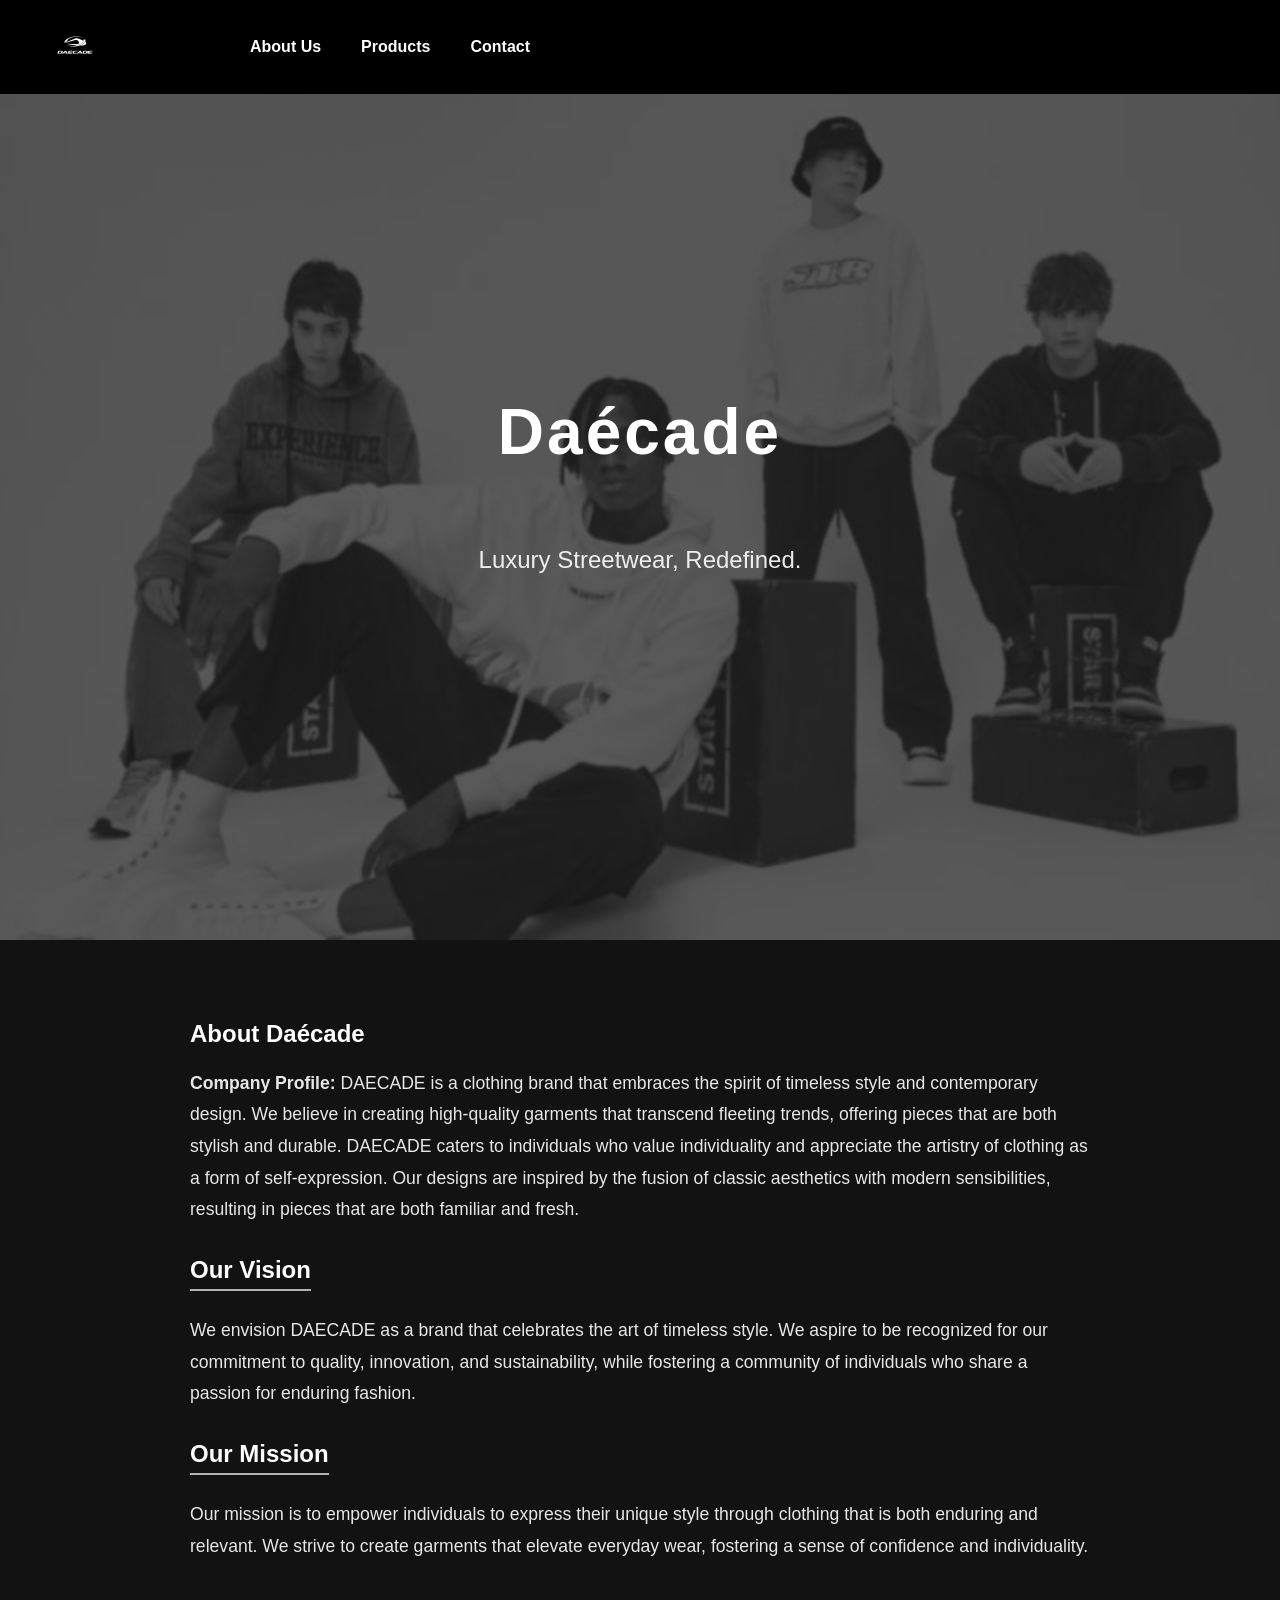
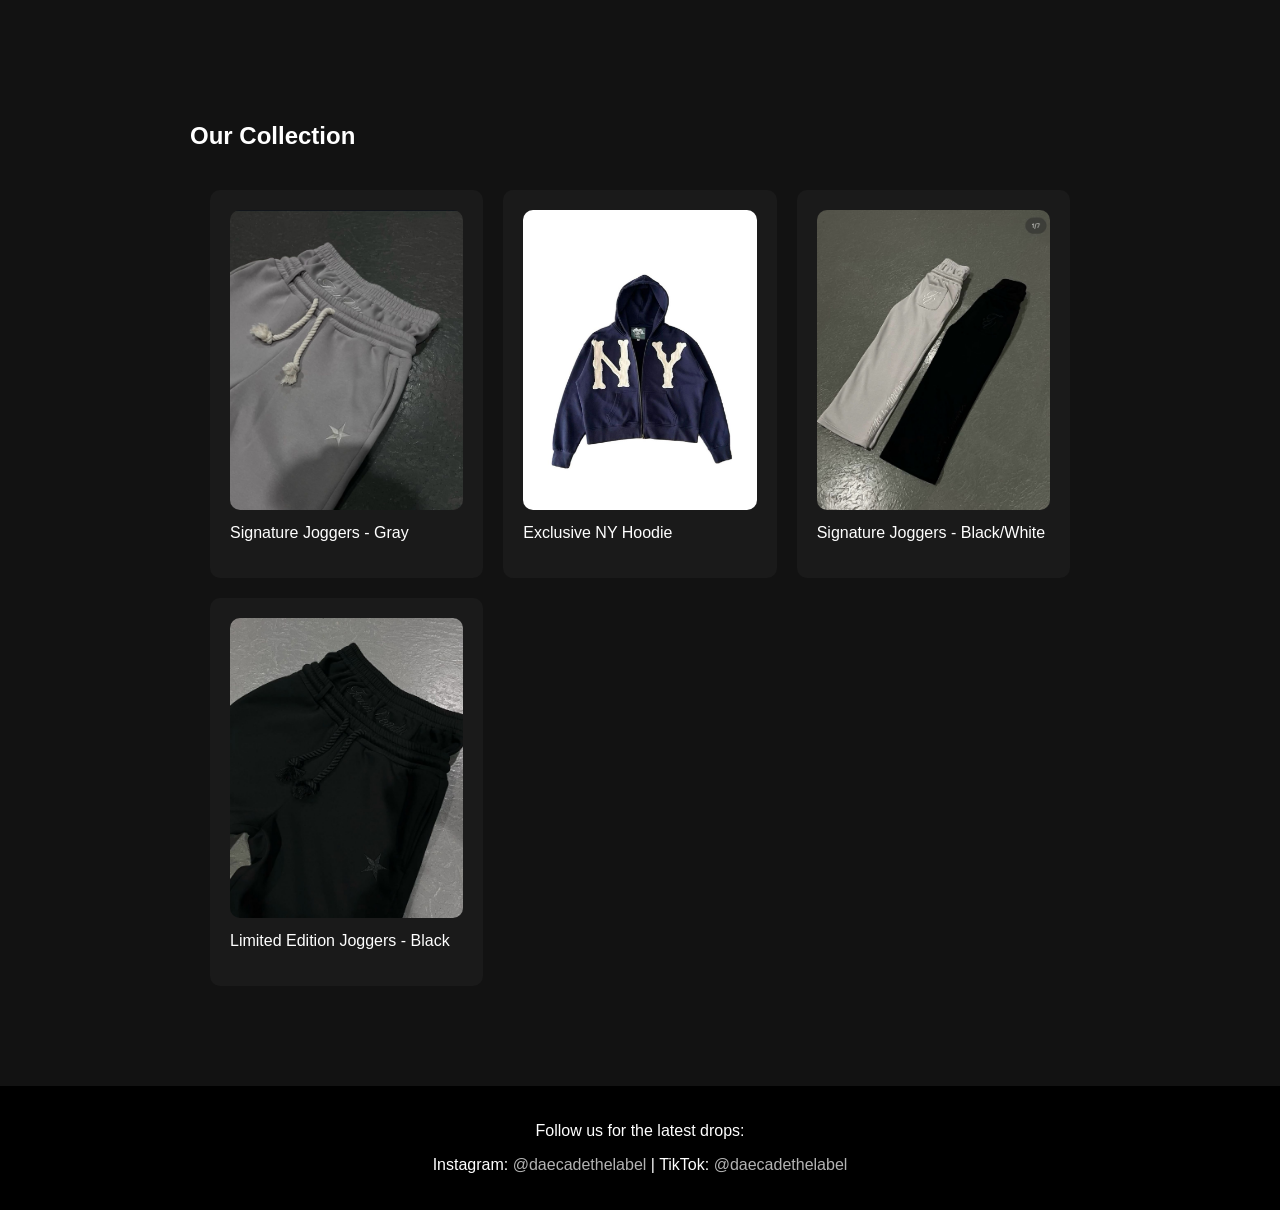
<file: index.html>
<!DOCTYPE html>
<html lang="en">
<head>
    <meta charset="UTF-8">
    <meta name="viewport" content="width=device-width, initial-scale=1.0">
    <title>Daécade - Exclusive Clothing</title>
    <link rel="stylesheet" href="daecade.css">
</head>
<body>
    <header>
        <div class="logo">
            <img src="logo.jpg" alt="Daécade Logo">
        </div>
        <nav>
            <ul>
                <li><a href="#about">About Us</a></li>
                <li><a href="#products">Products</a></li>
                <li><a href="#contact">Contact</a></li>
            </ul>
        </nav>
    </header>

    <section id="hero">
        <h1>Daécade</h1>
        <p>Luxury Streetwear, Redefined.</p>
    </section>

    <section id="about" class="dark-section">
        <h2>About Daécade</h2>
        <p class="about-text">
            <strong>Company Profile:</strong> DAECADE is a clothing brand that embraces the spirit of timeless style and contemporary design. We believe in creating high-quality garments that transcend fleeting trends, offering pieces that are both stylish and durable. DAECADE caters to individuals who value individuality and appreciate the artistry of clothing as a form of self-expression. Our designs are inspired by the fusion of classic aesthetics with modern sensibilities, resulting in pieces that are both familiar and fresh.
        </p>
    
        <h3>Our Vision</h3>
        <p class="about-text">
            We envision DAECADE as a brand that celebrates the art of timeless style. We aspire to be recognized for our commitment to quality, innovation, and sustainability, while fostering a community of individuals who share a passion for enduring fashion.
        </p>
    
        <h3>Our Mission</h3>
        <p class="about-text">
            Our mission is to empower individuals to express their unique style through clothing that is both enduring and relevant. We strive to create garments that elevate everyday wear, fostering a sense of confidence and individuality.
        </p>
    </section>
    

    <section id="products" class="dark-section">
        <h2>Our Collection</h2>
        <div class="product-grid">
            <div class="product">
                <img src="product1.jpg" alt="Hoodie 1">
                <p>Signature Joggers - Gray</p>
            </div>
            <div class="product">
                <img src="product2.jpg" alt="Joggers 1">
                <p>Exclusive NY Hoodie</p>
            </div>
            <div class="product">
                <img src="product3.jpg" alt="Joggers 2">
                <p>Signature Joggers - Black/White</p>
            </div>
            <div class="product">
                <img src="product4.jpg" alt="Joggers 3">
                <p>Limited Edition Joggers - Black</p>
            </div>
        </div>
    </section>

    <footer id="contact">
        <p>Follow us for the latest drops:</p>
        <p>
            Instagram: <a href="https://www.instagram.com/daecadethelabel" target="_blank">@daecadethelabel</a> |
            TikTok: <a href="https://www.tiktok.com/@daecadethelabel" target="_blank">@daecadethelabel</a>
        </p>
    </footer>

    <script src="daecade.js"></script>
</body>
</html>
</file>
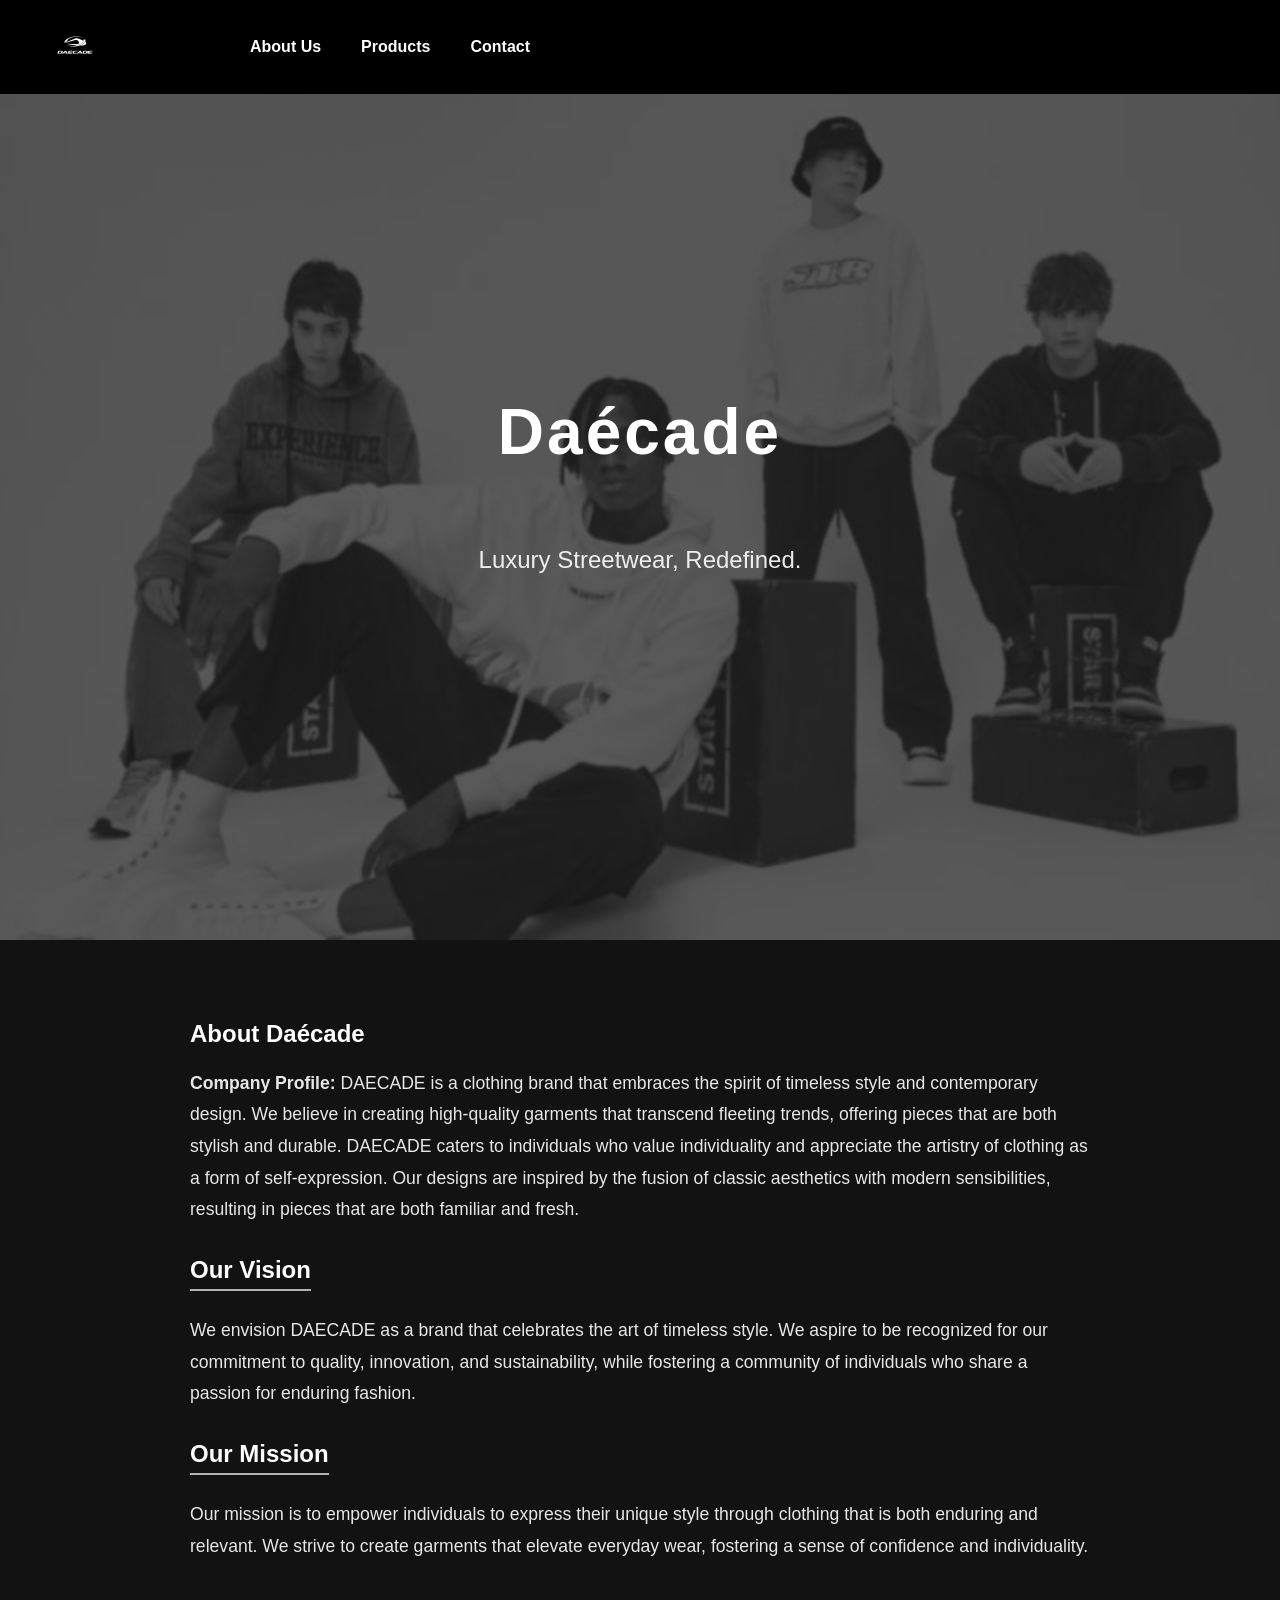
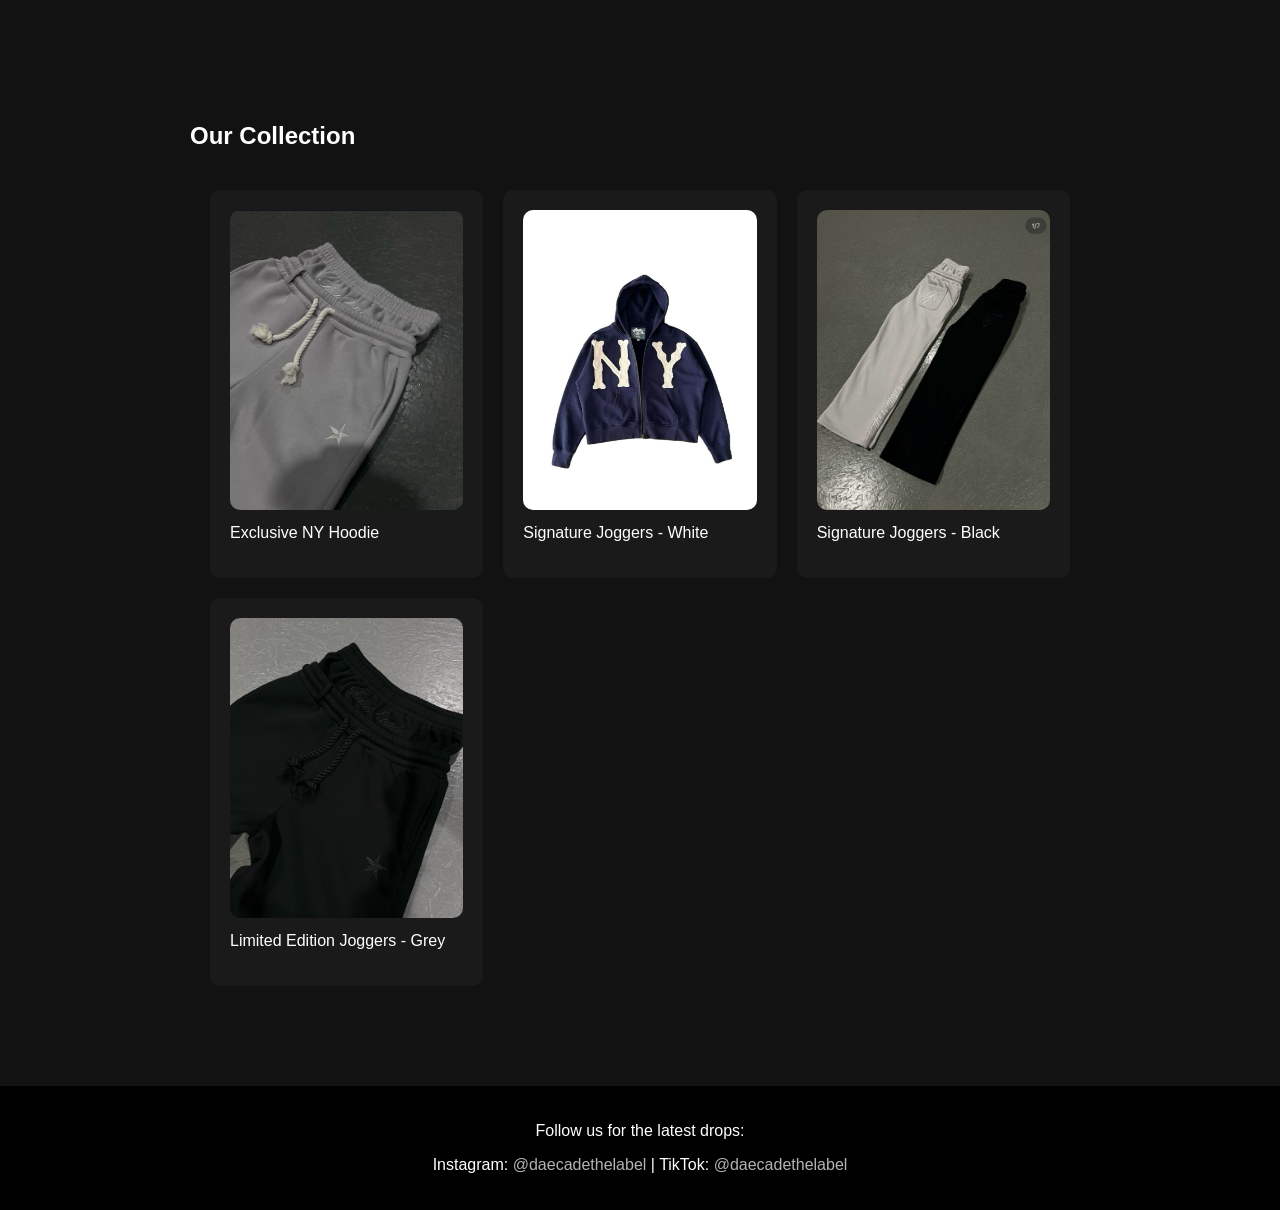
<file: daecade.html>
<!DOCTYPE html>
<html lang="en">
<head>
    <meta charset="UTF-8">
    <meta name="viewport" content="width=device-width, initial-scale=1.0">
    <title>Daécade - Exclusive Clothing</title>
    <link rel="stylesheet" href="daecade.css">
</head>
<body>
    <header>
        <div class="logo">
            <img src="logo.jpg" alt="Daécade Logo">
        </div>
        <nav>
            <ul>
                <li><a href="#about">About Us</a></li>
                <li><a href="#products">Products</a></li>
                <li><a href="#contact">Contact</a></li>
            </ul>
        </nav>
    </header>

    <section id="hero">
        <h1>Daécade</h1>
        <p>Luxury Streetwear, Redefined.</p>
    </section>

    <section id="about" class="dark-section">
        <h2>About Daécade</h2>
        <p class="about-text">
            <strong>Company Profile:</strong> DAECADE is a clothing brand that embraces the spirit of timeless style and contemporary design. We believe in creating high-quality garments that transcend fleeting trends, offering pieces that are both stylish and durable. DAECADE caters to individuals who value individuality and appreciate the artistry of clothing as a form of self-expression. Our designs are inspired by the fusion of classic aesthetics with modern sensibilities, resulting in pieces that are both familiar and fresh.
        </p>
    
        <h3>Our Vision</h3>
        <p class="about-text">
            We envision DAECADE as a brand that celebrates the art of timeless style. We aspire to be recognized for our commitment to quality, innovation, and sustainability, while fostering a community of individuals who share a passion for enduring fashion.
        </p>
    
        <h3>Our Mission</h3>
        <p class="about-text">
            Our mission is to empower individuals to express their unique style through clothing that is both enduring and relevant. We strive to create garments that elevate everyday wear, fostering a sense of confidence and individuality.
        </p>
    </section>
    

    <section id="products" class="dark-section">
        <h2>Our Collection</h2>
        <div class="product-grid">
            <div class="product">
                <img src="product1.jpg" alt="Hoodie 1">
                <p>Exclusive NY Hoodie</p>
            </div>
            <div class="product">
                <img src="product2.jpg" alt="Joggers 1">
                <p>Signature Joggers - White</p>
            </div>
            <div class="product">
                <img src="product3.jpg" alt="Joggers 2">
                <p>Signature Joggers - Black</p>
            </div>
            <div class="product">
                <img src="product4.jpg" alt="Joggers 3">
                <p>Limited Edition Joggers - Grey</p>
            </div>
        </div>
    </section>

    <footer id="contact">
        <p>Follow us for the latest drops:</p>
        <p>
            Instagram: <a href="https://www.instagram.com/daecadethelabel" target="_blank">@daecadethelabel</a> |
            TikTok: <a href="https://www.tiktok.com/@daecadethelabel" target="_blank">@daecadethelabel</a>
        </p>
    </footer>

    <script src="daecade.js"></script>
</body>
</html>
</file>
<file: daecade.css>
/* Global Styles */
body {
    background-color: #121212;
    color: white;
    font-family: "Arial", sans-serif;
    margin: 0;
    padding: 0;
    text-align: center;
}

header {
    display: flex;
    align-items: center;
    padding: 20px 50px;
    background: black;
    position: fixed;
    width: 100%;
    top: 0;
    z-index: 1000;
}

.logo img {
    height: 50px;
}

/* Adjust nav to move left by 150px */
nav {
    flex-grow: 1;
    display: flex;
    justify-content: flex-start; /* Aligns it closer to the left */
    margin-left: 150px; /* Moves the nav links to the left */
}

/* Nav list */
nav ul {
    list-style: none;
    display: flex;
    gap: 40px; /* Adds spacing between links */
    padding: 0;
}

nav ul li {
    margin: 0;
}

nav ul li a {
    text-decoration: none;
    color: white;
    font-weight: bold;
    transition: 0.3s;
}

nav ul li a:hover {
    color: #b3b3b3;
}

/* Full-Screen Hero Section */
#hero {
    height: 100vh; /* Makes it take the full screen */
    display: flex;
    flex-direction: column;
    justify-content: center;
    align-items: center;
    background: url('banner.jpg') no-repeat center center/cover;
    color: white;
    text-align: center;
    padding: 20px;
    position: relative;
}

/* Dark Overlay for Better Visibility */
#hero::before {
    content: "";
    position: absolute;
    top: 0;
    left: 0;
    width: 100%;
    height: 100%;
    background: rgba(0, 0, 0, 0.5); /* Semi-transparent black */
    z-index: 1;
}

#hero h1,
#hero p {
    position: relative;
    z-index: 2;
}

#hero h1 {
    font-size: 4rem; /* Bigger text for better visibility */
    font-weight: bold;
    letter-spacing: 3px;
}

#hero p {
    font-size: 1.5rem;
    opacity: 0.9;
}


/* About Section */
.dark-section {
    padding: 60px 20px;
    max-width: 900px;
    margin: auto;
    text-align: left;
}

.about-text {
    font-size: 1.1rem;
    line-height: 1.8;
    opacity: 0.9;
    margin-bottom: 20px;
}

/* Subtitles for Vision & Mission */
.dark-section h3 {
    font-size: 1.5rem;
    margin-top: 30px;
    color: #ffffff;
    border-bottom: 2px solid #b3b3b3;
    padding-bottom: 5px;
    width: fit-content;
}


/* Products */
.product-grid {
    display: grid;
    grid-template-columns: repeat(auto-fit, minmax(250px, 1fr));
    gap: 20px;
    padding: 20px;
}

.product {
    background: #1a1a1a;
    padding: 20px;
    border-radius: 10px;
    transition: 0.3s;
}

.product img {
    width: 100%;
    height: 300px;
    object-fit: cover;
    border-radius: 10px;
}

.product p {
    margin-top: 10px;
    font-size: 1rem;
}

/* Footer */
footer {
    background: black;
    text-align: center;
    padding: 20px;
    margin-top: 20px;
}

footer a {
    color: #b3b3b3;
    text-decoration: none;
    transition: 0.3s;
}

footer a:hover {
    color: white;
}

/* Responsive Design */
@media (max-width: 768px) {
    .product-grid {
        grid-template-columns: 1fr;
    }

    #hero h1 {
        font-size: 2.5rem;
    }

    #hero p {
        font-size: 1rem;
    }
}
</file>
